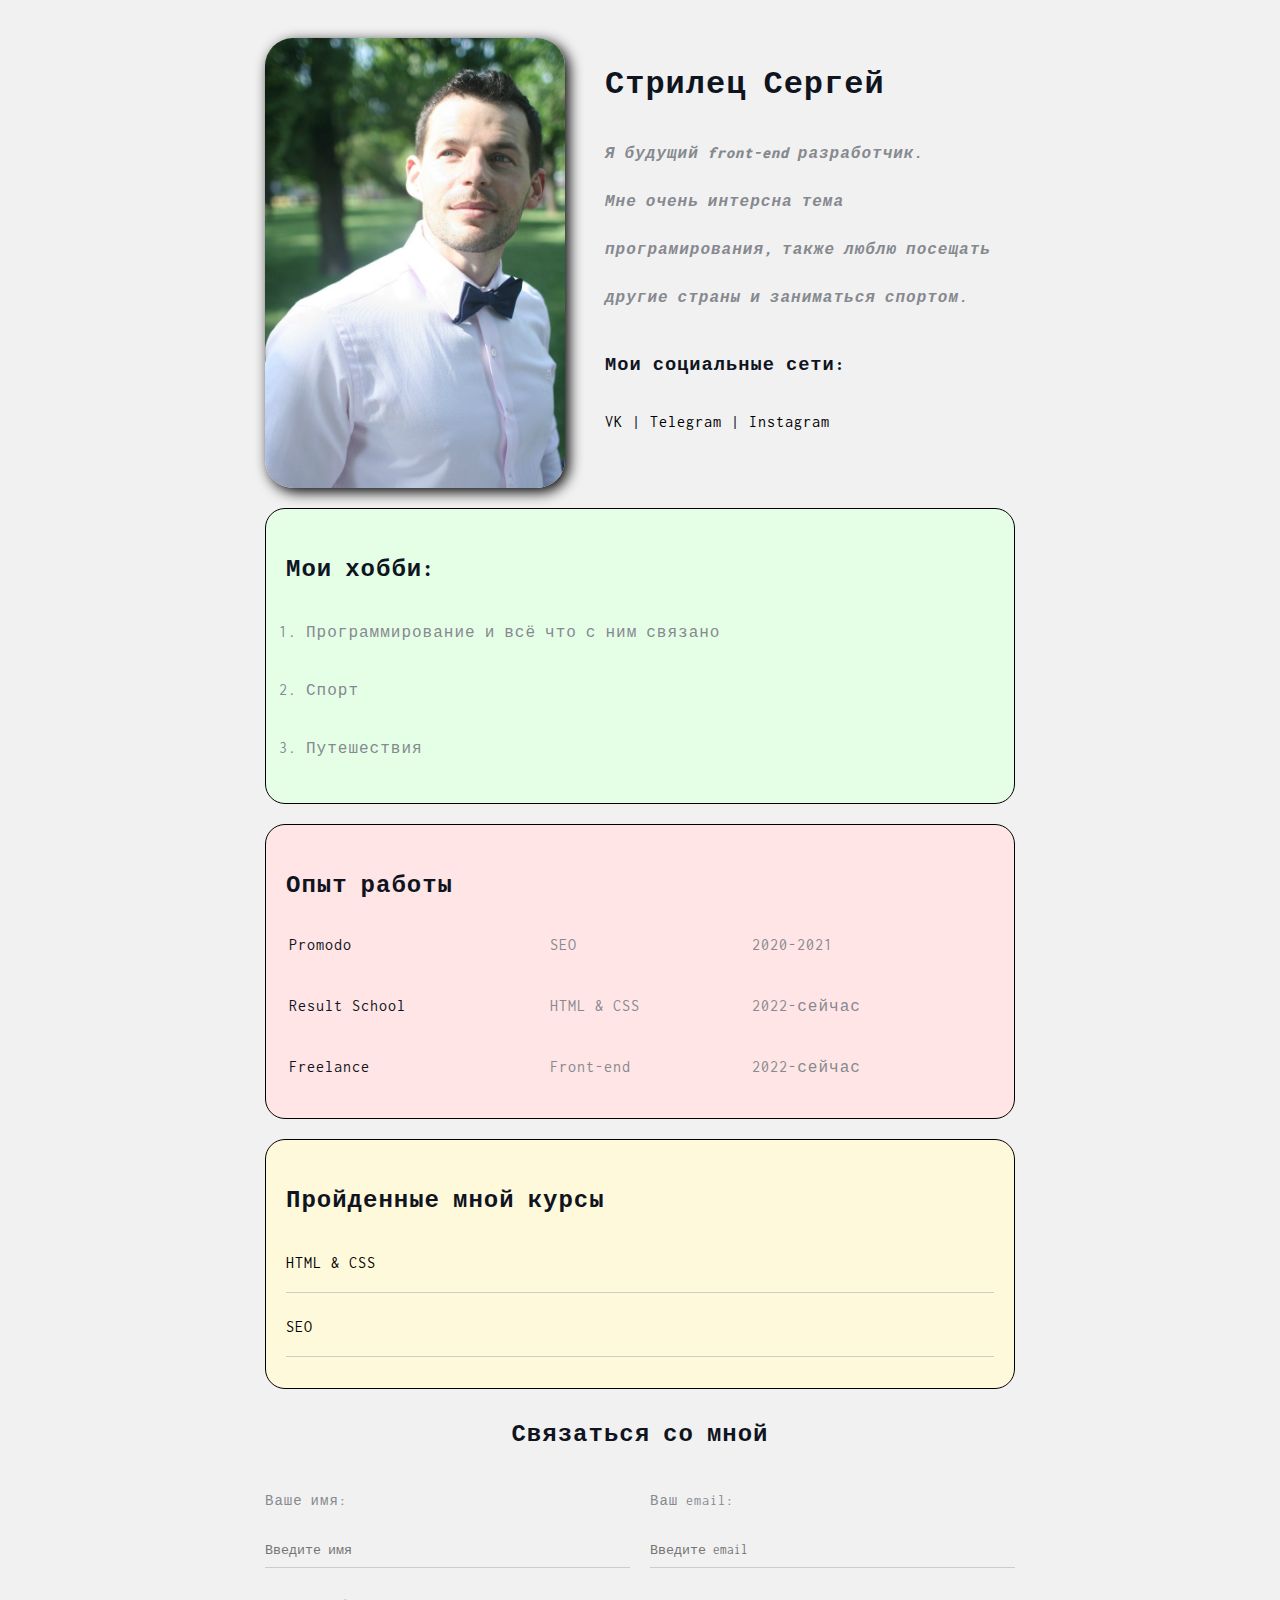
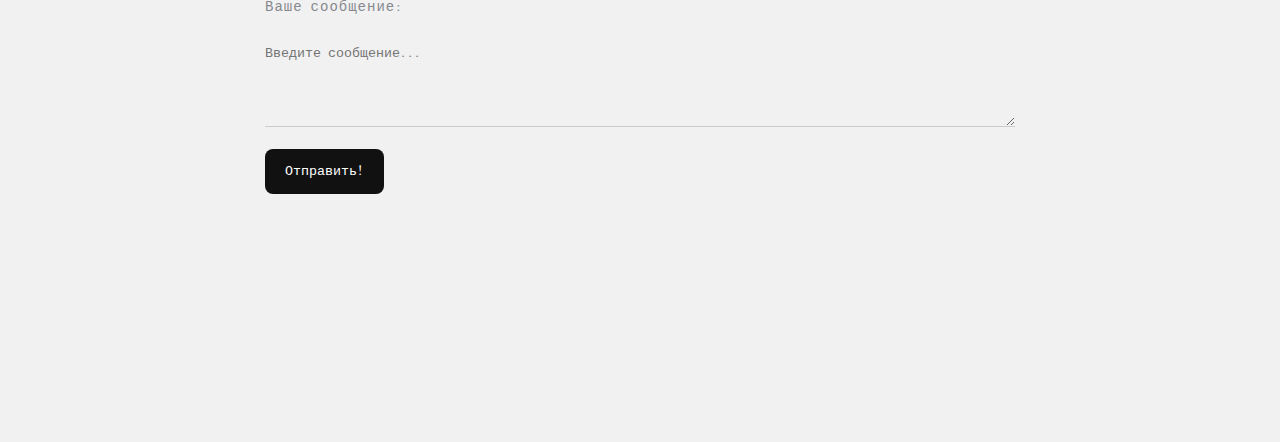
<file: index.html>
<!DOCTYPE html>
<html lang="ru">
<head>
    <meta charset="UTF-8">
    <meta name="keywords" content="cv, resume, strilets">
    <meta name="description" content="Это сайт - резюме Сергея Стрильца">
    <title>Strilets Resume</title>
    <link rel="stylesheet" href="style.css">
</head>
<body>
<div class="container">
    <div class="info">
                <img src="J5Ka8AuGwM0.jpg" alt="Фото Стрилец Сергей" class="avatar">

            <div class="info-text">
                <h1>Стрилец Сергей</h1>
                <p>
                    Я будущий <strong>front-end</strong> разработчик.
                </p>
                <p>
                    Мне очень интерсна тема програмирования, также <em>люблю посещать другие страны</em> и заниматься спортом.
                </p>
                <h3>Мои социальные сети:</h3>
                        <a href="https://vk.com/strilec83" target="_blank">VK</a>
                        |
                        <a href="https://web.telegram.org/k/" target="_blank">Telegram</a>
                        |
                        <a href="https://www.instagram.com/strilets_sv/?hl=ru" target="_blank">Instagram</a>
            </div>
    </div>
<div class="card bg-green">
                <h2>Мои хобби:</h2>
                <ol class="list">
                    <li>Программирование и всё что с ним связано</li>
                    <li>Спорт</li>
                    <li>Путешествия</li>
                </ol>
</div>
<div class="card bg-red">
        <h2>Опыт работы</h2>
        <table class="table">
          <!--  <thead>
            <tr>
                    <td>Название</td>
                    <td>Должность</td>
                    <td>Год</td>
                </tr>
            </thead>-->
            <tbody>
                    <tr>
                        <td>Promodo</td>
                        <td>SEO</td>
                        <td>2020-2021</td>
                    </tr>
                    <tr>
                        <td>Result School</td>
                        <td>HTML & CSS</td>
                        <td>2022-сейчас</td>
                    </tr>
                    <tr>
                        <td>Freelance</td>
                        <td>Front-end</td>
                        <td>2022-сейчас</td>
                    </tr>
           </tbody>
        </table>
</div>
<div class="card bg-yellow">
    <h2>Пройденные мной курсы</h2>
    <ul class="link-list">
        <li><a href="https://vladilen.ru/">HTML & CSS</a></li>
        <li><a href="https://promodo.ua/">SEO</a></li>
    </ul>
</div>
        <form action="/" class="form">
            <h2>Связаться со мной</h2>
        <div class="form-row">
                <div class="form-group">
                    <label for="name">Ваше имя:</label>
                    <input type="text" id="name" placeholder="Введите имя">
                </div>
                <div class="form-group">
                    <label for="email">Ваш email:</label>
                    <input type="email" id="email" placeholder="Введите email">
                </div>
        </div>
                <div class="form-group">
                    <label for="message">Ваше сообщение:</label>
                    <textarea id="message" cols="15" rows="5" placeholder="Введите сообщение..."></textarea>
                </div>
        <div>
            <button type="submit" class="btn">Отправить!</button>
        </div>
        </form>
        <br>
        <br>
        <br>
        <br>
        <br>
    </div>
</body>
</html>
</file>
<file: style.css>
@import url('https://fonts.googleapis.com/css2?family=Inconsolata&family=Roboto:ital@1&display=swap');
body {
    font-family: 'Inconsolata', monospace;
    font-size: 16px;
    font-weight: normal;
    letter-spacing: 1px;
    color: #0f141e;
    background: #f1f1f1;
    line-height: 3rem;
}

.container {
    max-width: 750px;
    margin: auto;
    padding-top: 30px;
}

.avatar {
    width: 300px;
    border-radius: 28px;
    box-shadow: 4px 4px 14px rgba(0, 0, 0, 1);
}

a {
    color: #000;
    text-decoration: none;
}
a:hover {
    text-decoration: underline;
}
a:active {
    color: blue;
}
a:visited {
    color: grey;
}

.btn {
    background: #111;
    padding: 15px 20px;
    color: #fff;
    border: none;
    font-family: inherit;
    cursor: pointer;
    border-radius: 8px;
}
.btn:hover {
    opacity: 0.8;
}

.list {
    padding: 0 20px;
}
.list li {
    color: #86898f;
    margin-bottom: 10px;
}
.link-list {
    list-style: none;
    padding: 0;
}
.link-list li {
    margin-bottom: 10px;
    border-bottom: 1px solid #ccc;
    padding-bottom: 5px;
}


.info {
    margin-bottom: 20px;
    display: flex;
}
.info-text {
    margin-left: 40px;
}
.info-text p {
    font-style: italic;
    font-weight: bold;
    color: #86898f;
    margin: 0;
}
.info-text h3 {
    margin-bottom: 10px;
}

@media (max-width: 400px) {
    .info {
        display: block;
        text-align: center;
    }
}

.card {
    border: 1px solid black;
    border-radius: 20px;
    padding: 15px 20px;
    margin-bottom: 20px;
}
.card h2 {
    margin-bottom: 10px;
}

.bg-yellow {
    background: #fff9dc;
}
.bg-red {
    background: #ffe5e5;
}
.bg-green {
    background: #e5ffe7;
}

.table {
    width: 100%;
}
.table td {
    padding-bottom: 10px;
}
.table td:nth-child(2),
.table td:nth-child(3){
    color: #86898f;
}

.form h2 {
    text-align: center;
}
.form-group label {
    display: block;
    font-size: 14px;
    color: #86898f;
}
.form-group input,
.form-group textarea {
    width: 100%;
    box-sizing: border-box;
    border: none;
    background: transparent;
    border-bottom: 1px solid #ccc;
    color: #000;
    padding: 15px 0 10px;
    outline: none;
    font-family: inherit;
}
.form-row {
    margin-bottom: 10px;
    display: flex;
}
.form-row .form-group {
    margin-right: 20px;
    width: 50%;
}
.form-row .form-group:last-child {
    margin-right: 0;
}

@media (max-width: 400px) {
    .form-row {
        display: block;
    }
    .form-row .form-group {
        width: 100%;
        margin-right: 0;
        margin-bottom: 10px;
    }
}
</file>
